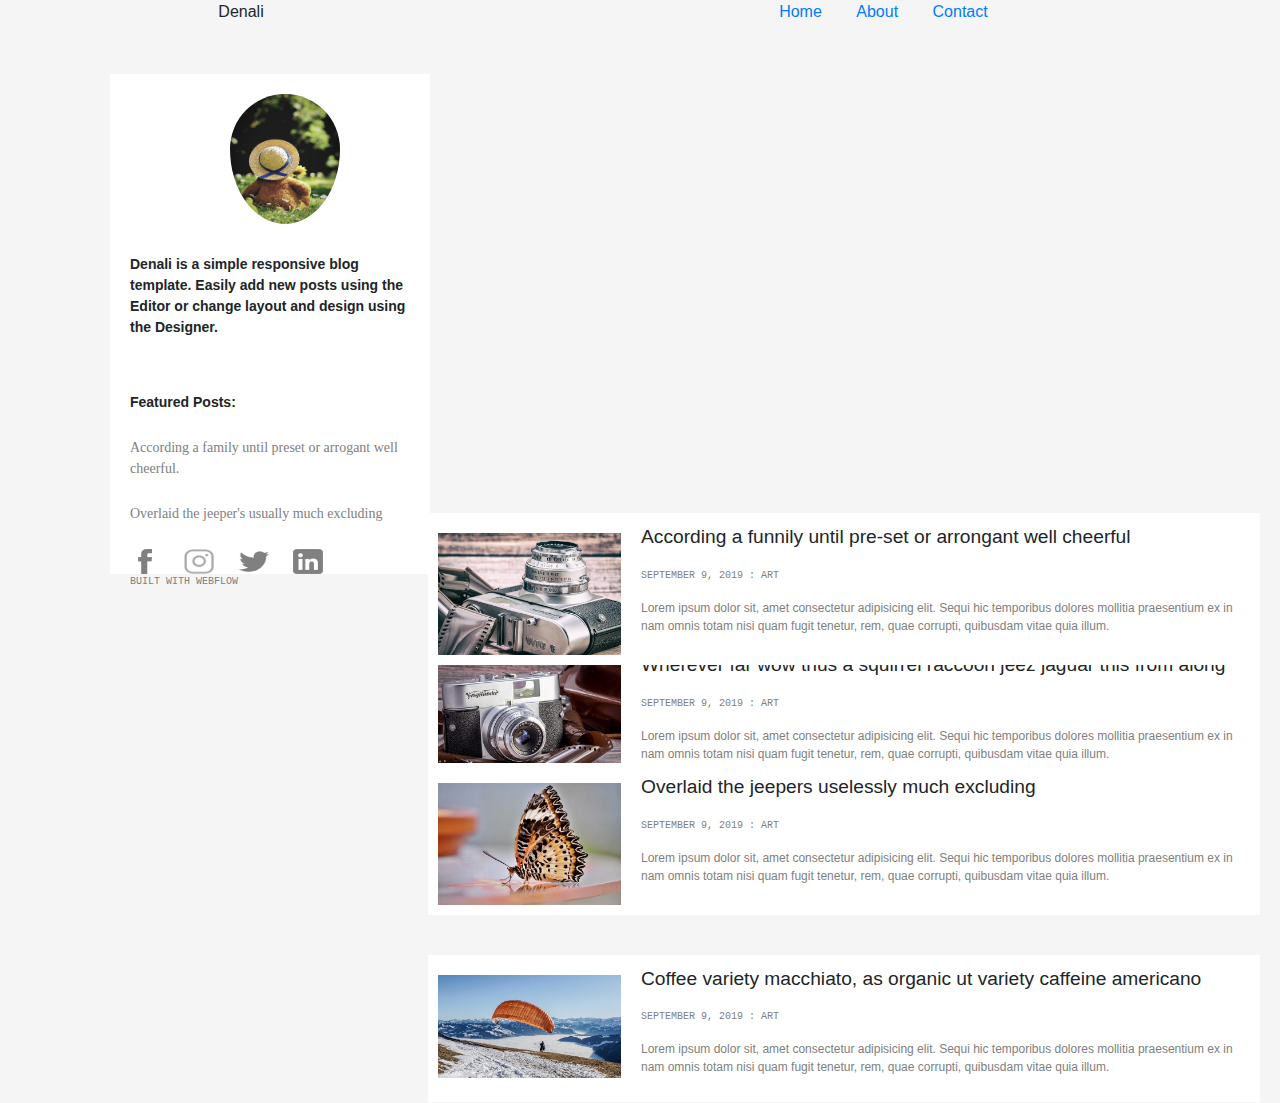
<file: index.html>
<!DOCTYPE html>
<html lang="en">
    <head>
        <meta charset="UTF-8">
        <meta name="viewport" content="width=device-width, initial-scale=1.0">
        <meta http-equiv="X-UA-Compatible" content="ie=edge">
        <link rel="stylesheet" href="https://stackpath.bootstrapcdn.com/bootstrap/4.4.1/css/bootstrap.min.css" integrity="sha384-Vkoo8x4CGsO3+Hhxv8T/Q5PaXtkKtu6ug5TOeNV6gBiFeWPGFN9MuhOf23Q9Ifjh" crossorigin="anonymous">
        <link rel="stylesheet" href="css/style.css">
        <title>Home</title>
    </head>
    <body>
        <div class="row">
            <span class="col-md-2"></span>
            <span class="col-md-5">Denali</span>
            <span class="col-md-3">
                <a href="#" class="col-md-4">Home</a>
                <a href="#" class="col-md-4">About</a>
                <a href="#" class="col-md-4">Contact</a>
            </span>
        </div>

        <span class="content">
            <div class="first_side">
                <img src="images/teddy-bear-4811410_640.jpg" alt="image" srcset="">
                <div class="text_under_image">
                    Denali is a simple responsive blog template. Easily add new posts using the Editor or change layout and design using the Designer.
                </div>
                 
                <br>

                <div class="text_under_image">
                    Featured Posts:
                </div>
                
                <br>

                <div class="second_text_under_image">
                    According a family until preset or arrogant well cheerful.
                </div>

                <br>

                <div class="second_text_under_image">
                    Overlaid the jeeper's usually much excluding
                </div>

                <div class="footer-images">
                    <a href="#"><img src="images/facebook.png" alt="" srcset=""></a>
                    <a href="#"><img src="images/instagram.png" alt="" srcset=""></a>
                    <a href="#"><img src="images/twitter.png" alt="" srcset=""></a>
                    <a href="#"><img src="images/linkedIn.png" alt="" srcset=""></a>
                </div>

                <p>built with webflow</p>
    
            </div>

            
            <span class="second-side">
                <img src="images/analog-4811370_640.jpg" alt="" srcset="">
                <span class="side-text">
                <p class="first-text">Wherever far wow thus a squirrel raccoon jeez jaguar this from along</p>
                <p class="second-text">SEPTEMBER 9, 2019  :  ART</p>
                <p class="third-text">Lorem ipsum dolor sit, amet consectetur adipisicing elit. Sequi hic temporibus dolores mollitia praesentium ex in nam omnis totam nisi quam fugit tenetur, rem, quae corrupti, quibusdam vitae quia illum.</p>
                </span>
            </span>
           
            <span class="third-side">
                <img src="images/analog-4811371_640.jpg" alt="" srcset="">
                <span class="side-text">
                <p class="first-text">According a funnily until pre-set or arrongant well cheerful</p>
                <p class="second-text">SEPTEMBER 9, 2019  :  ART</p>
                <p class="third-text">Lorem ipsum dolor sit, amet consectetur adipisicing elit. Sequi hic temporibus dolores mollitia praesentium ex in nam omnis totam nisi quam fugit tenetur, rem, quae corrupti, quibusdam vitae quia illum.</p>
            </span>
            </span>

            <span class="fourth-side">
                <img src="images/butterfly-4810014_640.jpg" alt="" srcset="">
                <span class="side-text">
                    <p class="first-text">Overlaid the jeepers uselessly much excluding</p>
                    <p class="second-text">SEPTEMBER 9, 2019  :  ART</p>
                    <p class="third-text">Lorem ipsum dolor sit, amet consectetur adipisicing elit. Sequi hic temporibus dolores mollitia praesentium ex in nam omnis totam nisi quam fugit tenetur, rem, quae corrupti, quibusdam vitae quia illum.</p>
                </span>
            </span>

            <span class="fifth-side">
                <img src="images/paraglider-4806383_640.jpg" alt="" srcset="">
                <span class="side-text">
                    <p class="first-text">Coffee variety macchiato, as organic ut variety caffeine americano</p>
                    <p class="second-text">SEPTEMBER 9, 2019  :  ART</p>
                    <p class="third-text">Lorem ipsum dolor sit, amet consectetur adipisicing elit. Sequi hic temporibus dolores mollitia praesentium ex in nam omnis totam nisi quam fugit tenetur, rem, quae corrupti, quibusdam vitae quia illum.</p>
                </span>
            </span>

        </span>
    </body>
</html>
</file>
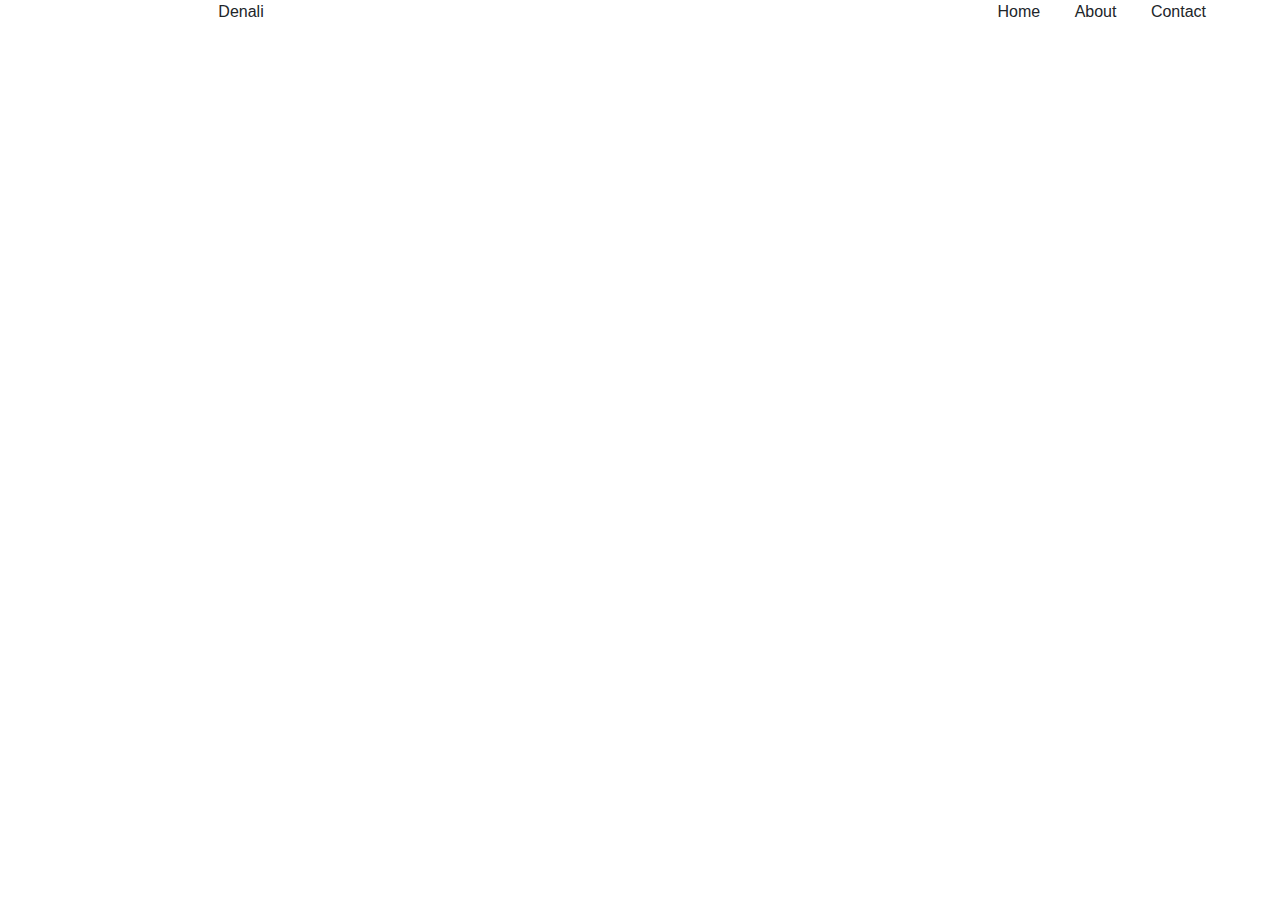
<file: bootstrap.html>
<!DOCTYPE html>
<html lang="en">
<head>
    <meta charset="UTF-8">
    <meta name="viewport" content="width=device-width, initial-scale=1.0">
    <link rel="stylesheet" href="https://stackpath.bootstrapcdn.com/bootstrap/4.4.1/css/bootstrap.min.css" integrity="sha384-Vkoo8x4CGsO3+Hhxv8T/Q5PaXtkKtu6ug5TOeNV6gBiFeWPGFN9MuhOf23Q9Ifjh" crossorigin="anonymous">
    <title>Document</title>
</head>
<body>
    <div class="row">
        <span class="col-md-2"></span>
        <span class="col-md-7">Denali</span>
        <span class="col-md-3">
            <span class="col-md-4">Home</span>
            <span class="col-md-4">About</span>
            <span class="col-md-4">Contact</span>
    </span>
    </div>
</body>
</html>
</file>
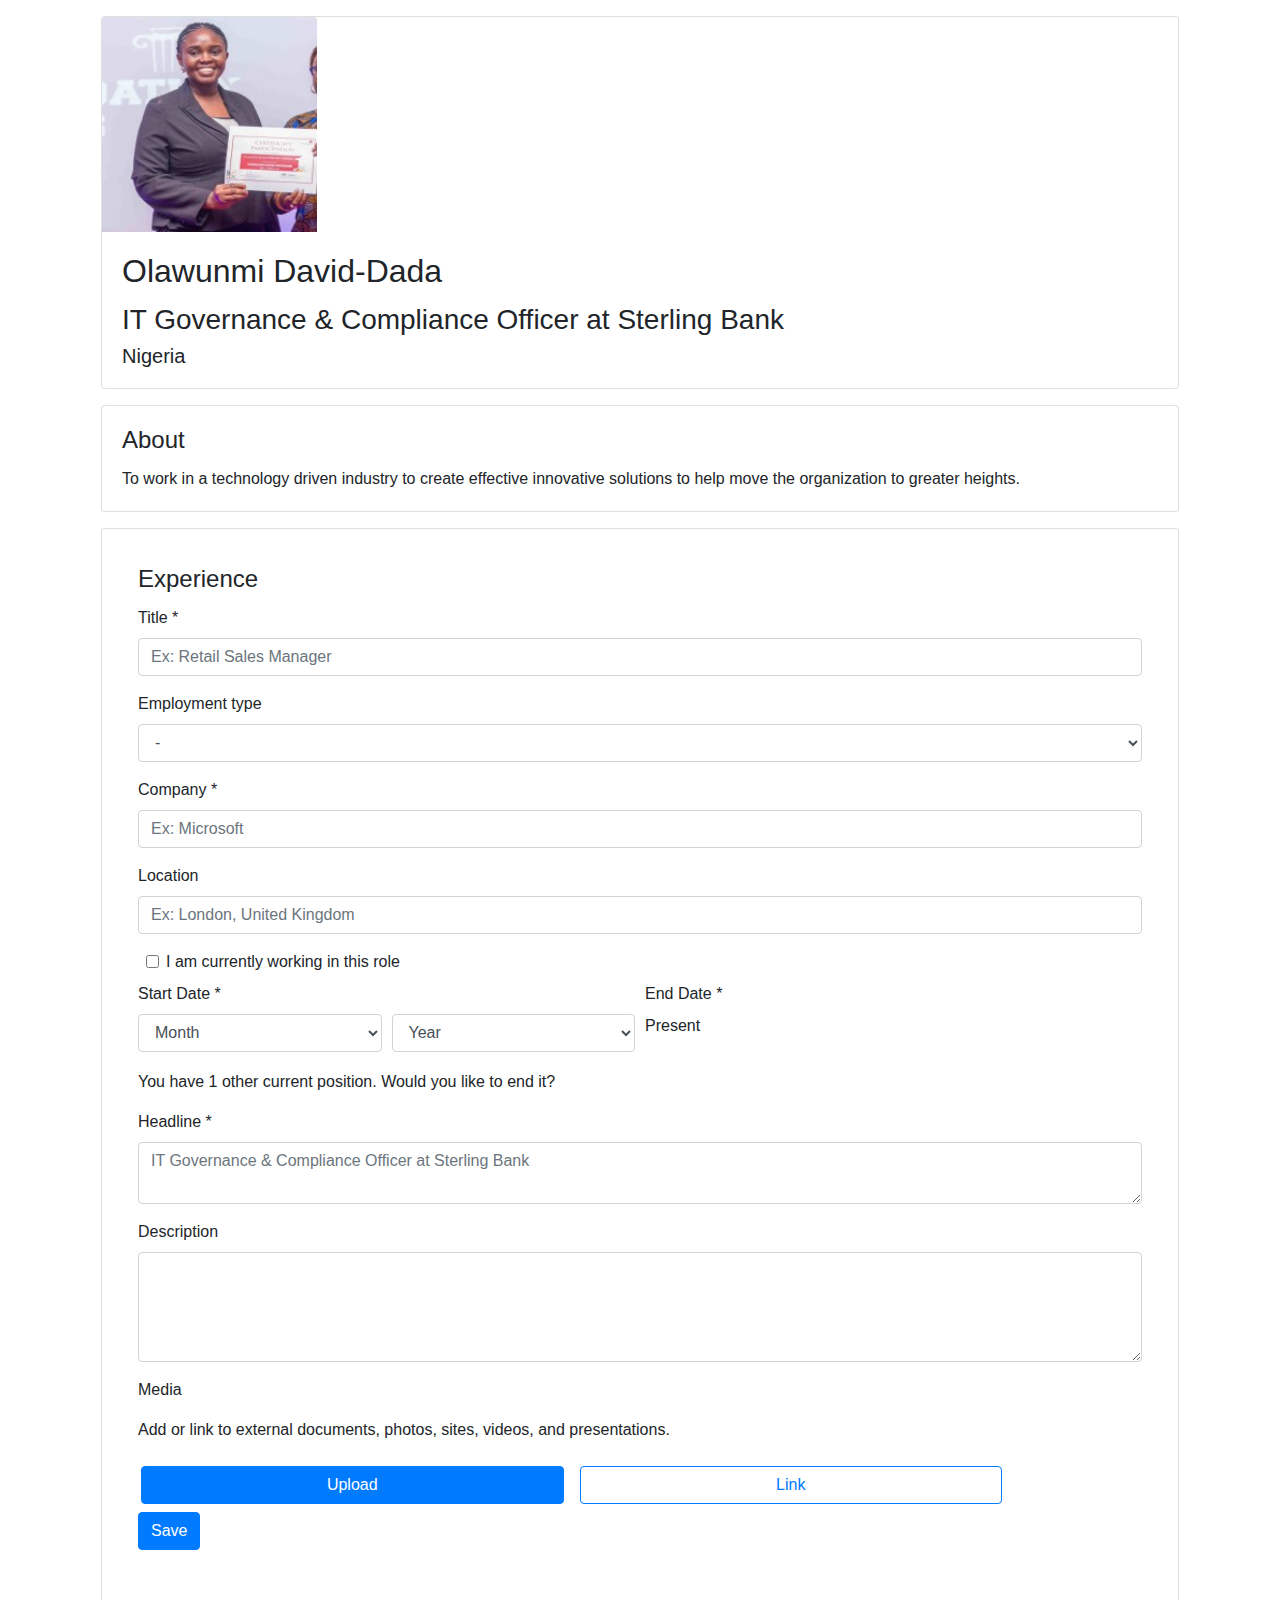
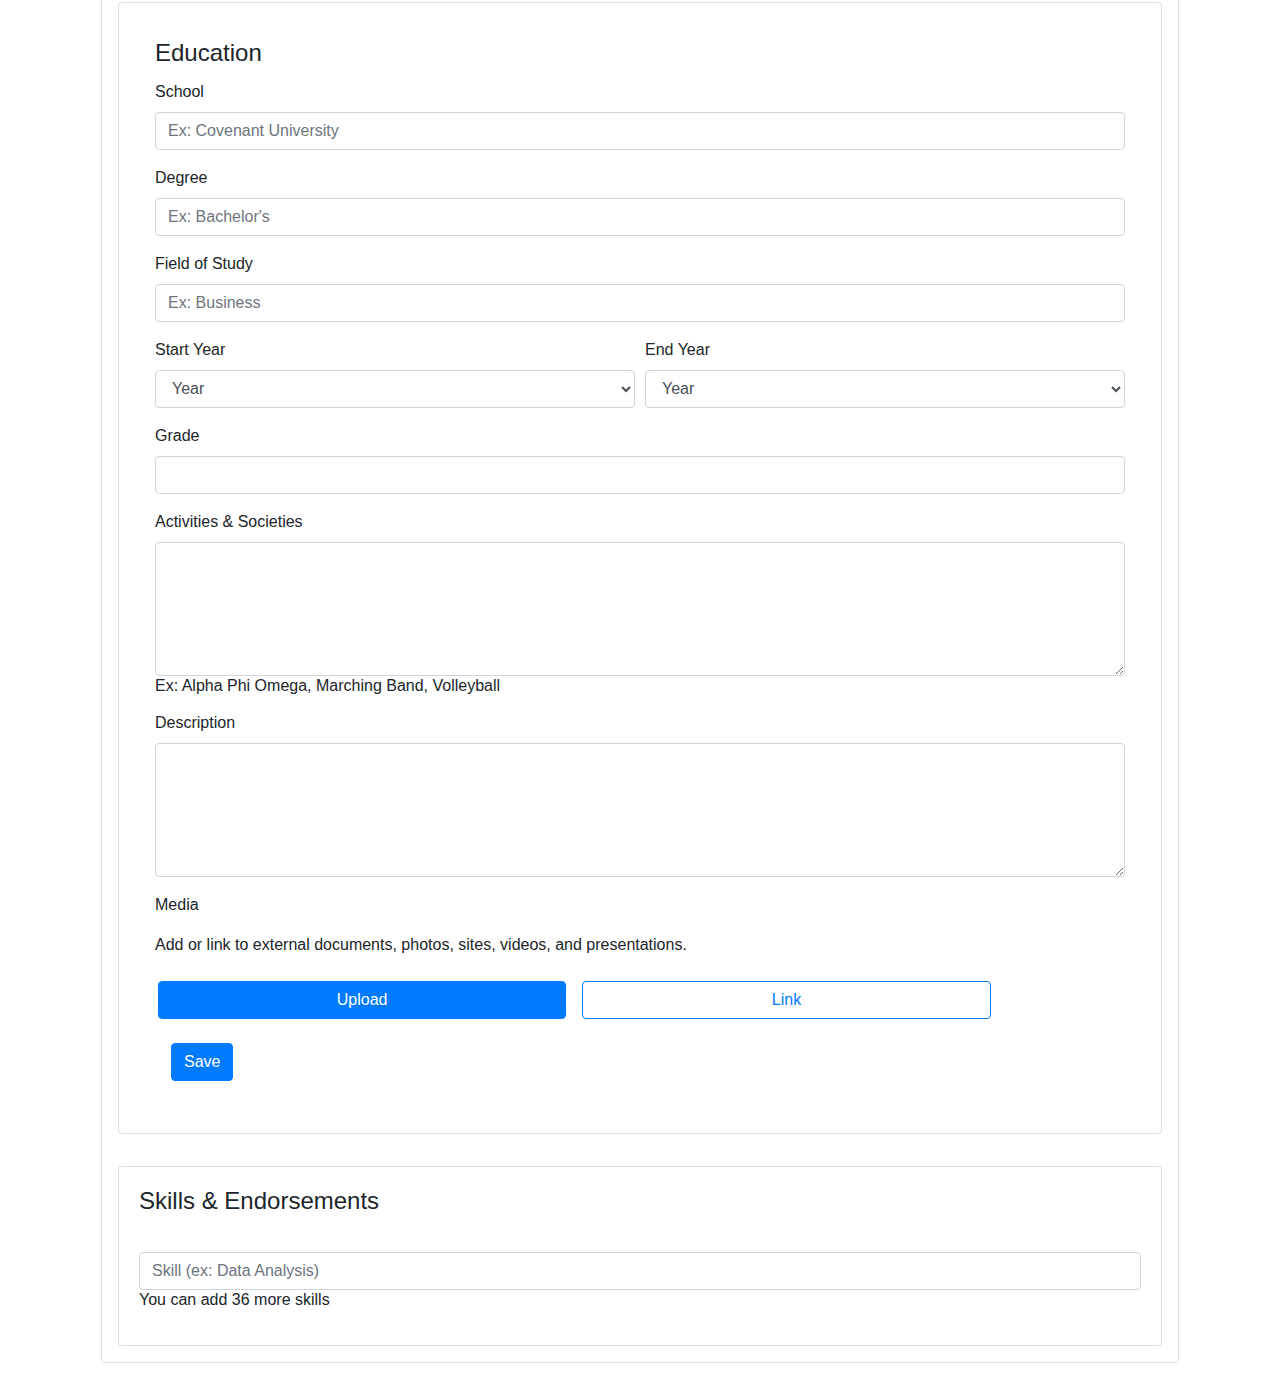
<file: form.html>
<!DOCTYPE html>
<html lang="en">
    <head>
        <meta charset="UTF-8">
        <meta name="viewport" content="width=device-width, initial-scale=1.0">
        <link rel="stylesheet" href="https://stackpath.bootstrapcdn.com/bootstrap/4.4.1/css/bootstrap.min.css" integrity="sha384-Vkoo8x4CGsO3+Hhxv8T/Q5PaXtkKtu6ug5TOeNV6gBiFeWPGFN9MuhOf23Q9Ifjh" crossorigin="anonymous">
        <title>Form</title>
    </head>
    <body>
        <div class="container">
            <div class="card m-3">
                <img class="card-img-top" src="images/0.jpg" alt="Card image" style="width:20%">
                <div class="card-body">
                    <h2 class="card-title">Olawunmi David-Dada</h2>
                    <h3 class="card-text">IT Governance & Compliance Officer at Sterling Bank</h3>
                    <h5 class="card-text">Nigeria</h5>
                </div>
            </div>
            <div class="card m-3">
                <div class="card-body">
                    <h4 class="card-title">About</h3>
                    <p class="card-text">To work in a technology driven industry to create effective innovative solutions to help move the organization to greater heights.</p>
                </div>
            </div>

            <div class="card m-3">
                <div class="card-body m-3">
                    <h4 class="card-title">Experience</h4>
                        <form action="#">
                            <div class="form-group">
                              <label for="title">Title *</label>
                              <input type="title" class="form-control" id="title" placeholder="Ex: Retail Sales Manager" name="title">
                            </div>
                            <div class="form-group">
                              <label for="employment_type">Employment type</label>
                              <select id="employment_type" class="form-control">
                                <option>-</option>
                                <option>Full-time</option>
                                <option>Part-time</option>
                                <option>Self-employed</option>
                                <option>Freelance</option>
                                <option>Contract</option>
                                <option>Internship</option>
                                <option>Apprenticeship</option>
                            </select>
                            </div>
                            <div class="form-group">
                                <label for="company">Company *</label>
                                <input type="comapny" class="form-control" id="company" placeholder="Ex: Microsoft" name="company">
                            </div>

                            <div class="form-group">
                                <label for="location">Location</label>
                                <input type="location" class="form-control" id="location" placeholder="Ex: London, United Kingdom" name="location">
                            </div>

                            <div class="form-check m-2">
                                <label class="form-check-label">
                                  <input type="checkbox" class="form-check-input" value="">I am currently working in this role
                                </label>
                            </div>
                            <div class="form-row">
                                <div class="form-group col-md-3">
                                    <label for="start_month">Start Date *</label>
                                    <select id="start_month" class="form-control" placeholder="Month">
                                        <option>Month</option>
                                        <option>January</option>
                                        <option>February</option>
                                        <option>March</option>
                                        <option>April</option>
                                        <option>May</option>
                                        <option>June</option>
                                        <option>July</option>
                                        <option>August</option>
                                        <option>September</option>
                                        <option>October</option>
                                        <option>November</option>
                                        <option>December</option>
                                    </select>
                                </div>
                                <div class="form-group col-md-3 mt-2">
                                    <label for="month_year">   </label>
                                    <select id="month_year" class="form-control" placeholder="Year">
                                        <option>Year</option>
                                        <option>2010</option>
                                        <option>2011</option>
                                        <option>2012</option>
                                        <option>2013</option>
                                        <option>2014</option>
                                        <option>2015</option>
                                        <option>2016</option>
                                        <option>2017</option>
                                        <option>2018</option>
                                        <option>2019</option>
                                    </select>
                                </div>
                                <div class="form-group col-md-6">
                                    <label for="end_date">End Date *</label>
                                    <p>Present</p>
                                </div>
                            </div>

                            <div>
                                <p>You have <stong>1 other current position.</stong> Would you like to end it?</p>
                            </div>

                            <div class="form-group">
                                <label for="headline">Headline *</label>
                                <textarea id="headline" rows="2" class="form-control" placeholder="IT Governance & Compliance Officer at Sterling Bank"></textarea>
                            </div>

                            <div class="form-group">
                                <label for="description">Description</label>
                                <textarea id="description" rows="4" class="form-control"></textarea>
                            </div>
                            
                            <div>
                            <p>Media</p>
                            <p>Add or link to external documents, photos, sites, videos, and presentations.</p>
                            <div class="form-row">
                            <button type="submit" class="btn btn-primary m-2 col-md-5">Upload</button>
                            <button type="submit" class="btn btn-outline-primary m-2 col-md-5">Link</button>
                            </div>
    
                          
                            <button type="submit" class="btn btn-primary">Save</button>
                        </form>
                </div>
            </div>

            <div class="card m-3">
                <div class="card-body m-3">
                    <h4 class="card-title">Education</h4>
                    <form action="#">
                        <div class="form-group">
                          <label for="school">School</label>
                          <input type="school" class="form-control" id="school" placeholder="Ex: Covenant University" name="school">
                        </div>
                        <div class="form-group">
                          <label for="degree">Degree</label>
                          <input type="degree" class="form-control" id="degree" placeholder="Ex: Bachelor's" name="degree">
                        </div>
                        <div class="form-group">
                            <label for="study">Field of Study</label>
                            <input type="study" class="form-control" id="study" placeholder="Ex: Business" name="study">
                        </div>
                        <div class="form-row">
                            <div class="form-group col-md-6">
                                <label for="start_year">Start Year</label>
                                <select id="start_year" class="form-control" placeholder="Year">
                                    <option>Year</option>
                                    <option>2010</option>
                                    <option>2011</option>
                                    <option>2012</option>
                                    <option>2013</option>
                                    <option>2014</option>
                                    <option>2015</option>
                                    <option>2016</option>
                                    <option>2017</option>
                                    <option>2018</option>
                                    <option>2019</option>
                                </select>
                            </div>
                            <div class="form-group col-md-6">
                                <label for="end_year">End Year</label>
                                <select  id="end_year" class="form-control" placeholder="Year">
                                    <option>Year</option>
                                    <option>2012</option>
                                    <option>2013</option>
                                    <option>2014</option>
                                    <option>2015</option>
                                    <option>2016</option>
                                    <option>2017</option>
                                    <option>2018</option>
                                    <option>2019</option>
                                    <option>2020</option>
                                    <option>2021</option>
                                    <option>2022</option>
                                    <option>2023</option>
                                    <option>2024</option>
                                </select>
                            </div>
                        </div>
                        <div class="form-group">
                            <label for="grade">Grade</label>
                            <input type="grade" class="form-control" id="grade" name="grade">
                        </div>

                        <div class="form-group">
                            <label for="activitiesandsocieties">Activities & Societies</label>
                            <textarea id="activitiesandsocieties" rows="5" class="form-control"></textarea>
                            <h6>Ex: Alpha Phi Omega, Marching Band, Volleyball</h6>
                        </div>

                        <div class="form-group">
                            <label for="description">Description</label>
                            <textarea id="description" rows="5" class="form-control"></textarea>
                        </div>

                        <p>Media</p>
                        <p>Add or link to external documents, photos, sites, videos, and presentations.</p>
                        <div class="form-row">
                            <button type="submit" class="btn btn-primary m-2 col-md-5">Upload</button>

                            <button type="submit" class="btn btn-outline-primary m-2 col-md-5">Link</button>
                        </div>
                        <button type="submit" class="btn btn-primary m-3">Save</button>
                    </form>
                </div>
            </div>

            <div class="card m-3">
                <div class="card-body">
                    <h4 class="card-title">Skills & Endorsements</h3>
                        <div class="form-group">
                            <label for="skills"></label>
                            <input type="skills" class="form-control" id="skills" name="skills" placeholder="Skill (ex: Data Analysis)">
                            <h6>You can add 36 more skills</h6>
                        </div>
                    
                </div>
            </div>
        </div>



        <script src="https://code.jquery.com/jquery-3.4.1.slim.min.js" integrity="sha384-J6qa4849blE2+poT4WnyKhv5vZF5SrPo0iEjwBvKU7imGFAV0wwj1yYfoRSJoZ+n" crossorigin="anonymous"></script>
        <script src="https://cdn.jsdelivr.net/npm/popper.js@1.16.0/dist/umd/popper.min.js" integrity="sha384-Q6E9RHvbIyZFJoft+2mJbHaEWldlvI9IOYy5n3zV9zzTtmI3UksdQRVvoxMfooAo" crossorigin="anonymous"></script>
        <script src="https://stackpath.bootstrapcdn.com/bootstrap/4.4.1/js/bootstrap.min.js" integrity="sha384-wfSDF2E50Y2D1uUdj0O3uMBJnjuUD4Ih7YwaYd1iqfktj0Uod8GCExl3Og8ifwB6" crossorigin="anonymous"></script>    
    </body>
</html>
</file>
<file: css/style.css>
*{
    box-sizing: border-box;
}

body{
        background-color: whitesmoke;
}

.header{
    background-color: white;
    font-family: sans-serif;
    margin-top: -10px;
    margin-left: -8px;
    margin-right: -8px;
    /* height: 50px; */
    padding: 25px;
}

.first-header{
    font-size: large;
    padding-top: 50px;
    padding-left: 120px;
}

.side-header{
    font-family: 'Lucida Sans', 'Lucida Sans Regular', 'Lucida Grande', 'Lucida Sans Unicode', Geneva, Verdana, sans-serif;
    font-size: 12px;
    padding-left: 70%;
    margin-right: 20px;
}

.side-header a{
    color: black;
    margin: 0px 10px;
    text-decoration: none;
}

.first_side{
    height: 500px;
    margin-left: 110px;
    margin-top: 50px;
    display: inline-block;
    width: 25%;
    background-color: white;    
}

.first_side img{
    width: 150px;
    height: 150px;
    border-radius: 75px;
    margin-left: 100px;
    padding-top: 20px;
    padding-left: 20px;
    padding-right: 20px;
}

.text_under_image{
    font-weight: bolder;
    font-family: sans-serif;
    font-size: 14px;
    padding-top: 30px;
    padding-left: 20px;
    padding-right: 20px;
}

.second_text_under_image{
    font-family: Cambria, Cochin, Georgia, Times, 'Times New Roman', serif;
    font-size: 14px;
    padding-left: 20px;
    padding-right: 20px;
    color: grey;
}

.footer-images img{
    width: 50px;
    height: 50px;
    border-radius: 0px;
    margin-left: 0px;
    padding-top: 25px;
    /* padding-left: 20px; */
    padding-right: 0px;
}

.first_side p{
    padding-left: 20px;
    padding-right: 20px;
    text-transform: uppercase;
    color: gray;
    font-size: 10px;
    font-family: monospace;
    font-stretch: semi-expanded;
}

.second-side{
    float: right;
    width: 65%;
    margin-top: 50px;
    margin-right: 20px;
    padding:10px;
    background-color: white;
}

.second-side img{
    width: 25%;
    padding-right: 20px;
    padding-top: 10px;
}

.side-text{
    float: right;
    width: 75%;
    margin-left: -50px;
}

.first-text{
    font-size: larger;
    font-family: 'Lucida Sans', 'Lucida Sans Regular', 'Lucida Grande', 'Lucida Sans Unicode', Geneva, Verdana, sans-serif;
}

.second-text{
    font-size: 10px;
    color: gray;
    font-family: 'Courier New', Courier, monospace
}

.third-text{
    font-size: 12px;
    color: gray;
    font-family: 'Segoe UI', Tahoma, Geneva, Verdana, sans-serif;
}

.third-side{
    background-color: white;
    width: 65%;
    float: right;
    margin-top: -280px;
    padding: 10px;
    margin-right: 20px;
}

.third-side img{
    width: 25%;
    padding-right: 20px;
    padding-top: 10px;
}

.fourth-side{
    background-color: white;
    width: 65%;
    float: right;
    margin-top: -30px;
    padding: 10px;
    margin-right: 20px;
}

.fourth-side img{
    width: 25%;
    padding-right: 20px;
    padding-top: 10px;
}

.fifth-side{
    background-color: white;
    width: 65%;
    float: right;
    margin-top: 40px;
    padding: 10px;
    margin-right: 20px;
}

.fifth-side img{
    width: 25%;
    padding-right: 20px;
    padding-top: 10px;
}
</file>
